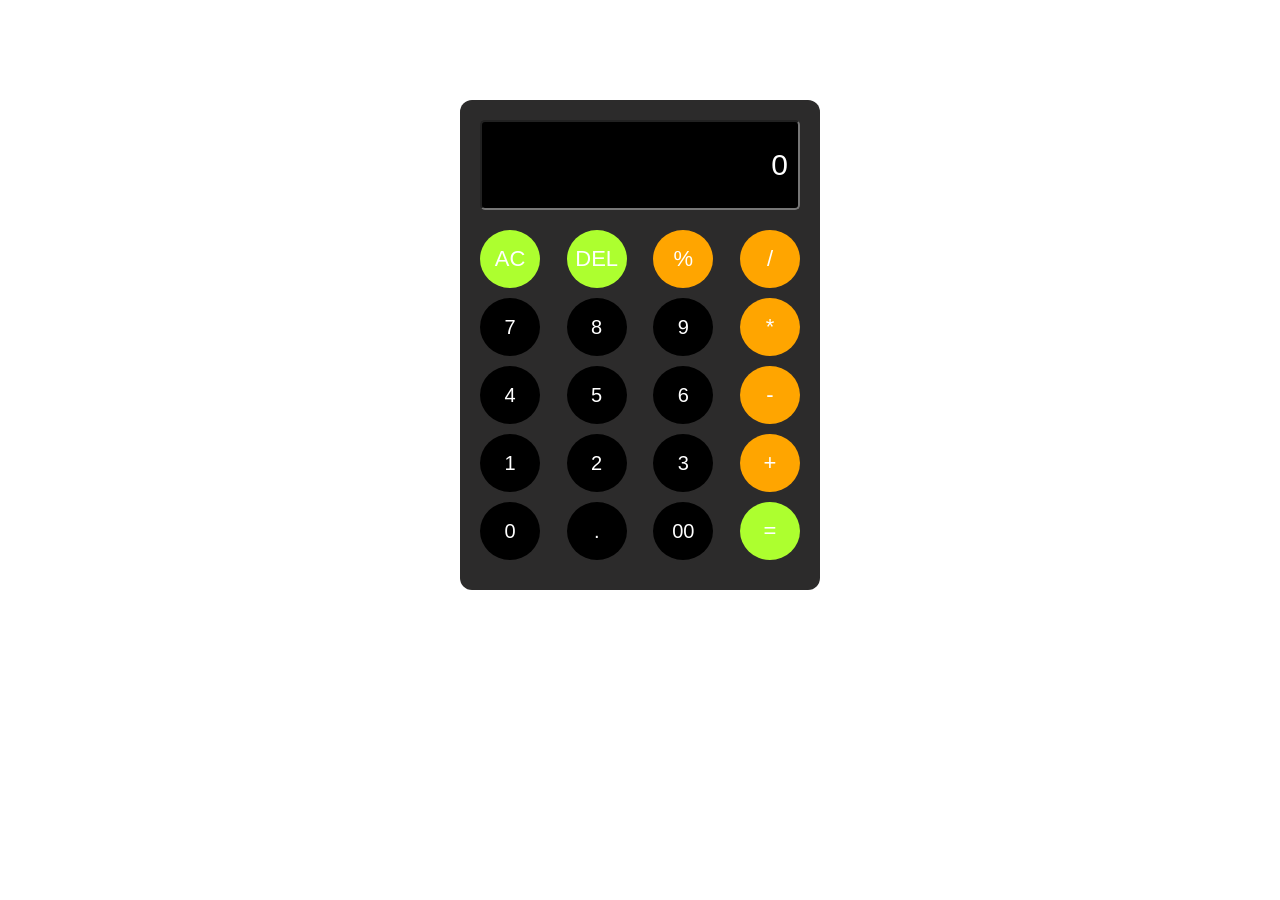
<file: index.html>
<!DOCTYPE html>
<html lang="en">
<head>
    <meta charset="UTF-8">
    <meta name="viewport" content="width=device-width, initial-scale=1.0">
    <title>calculator</title>
    <link rel="stylesheet" href="calculator.css">
</head>
<body>
<div class="calculator">
    <input type="text" id="display" value="0" required>
        <div class="row1">
            <button class="btncolor" onclick="clearDisplay()" style="background-color: greenyellow;">AC</button>
            <button class="btncolor" onclick="backspace()" style="background-color: greenyellow;">DEL</button>
            <button class="btncolor" onclick="appendOperation('%')">%</button>
            <button class="btncolor" onclick="appendOperation('/')">/</button>
        </div>
        <div class="row2">
            <button class="btn" onclick="appendToDisplay('7')">7</button>
            <button class="btn" onclick="appendToDisplay('8')">8</button>
            <button class="btn" onclick="appendToDisplay('9')">9</button>
            <button class="btncolor" onclick="appendOperation('*')">*</button>
        </div>
        <div class="row3">
            <button class="btn" onclick="appendToDisplay('4')">4</button>
            <button class="btn" onclick="appendToDisplay('5')">5</button>
            <button class="btn" onclick="appendToDisplay('6')">6</button>
            <button class="btncolor" onclick="appendOperation('-')">-</button>
        </div>
        <div class="row4">
            <button class="btn" onclick="appendToDisplay('1')">1</button>
            <button class="btn" onclick="appendToDisplay('2')">2</button>
            <button class="btn" onclick="appendToDisplay('3')">3</button>
            <button class="btncolor" onclick="appendOperation('+')">+</button>
        </div>
            <div class="row5">
            <button class="btn" onclick="appendToDisplay('0')">0</button>
            <button class="btn" onclick="appendToDisplay('.')">.</button>
            <button class="btn" onclick="appendToDisplay('00')">00</button>
            <button class="btncolor" onclick="calculate()" style="background-color: greenyellow;">=</button>
        </div>
</div>

<script src="calculator.js"></script>

</body>
</html>
</file>
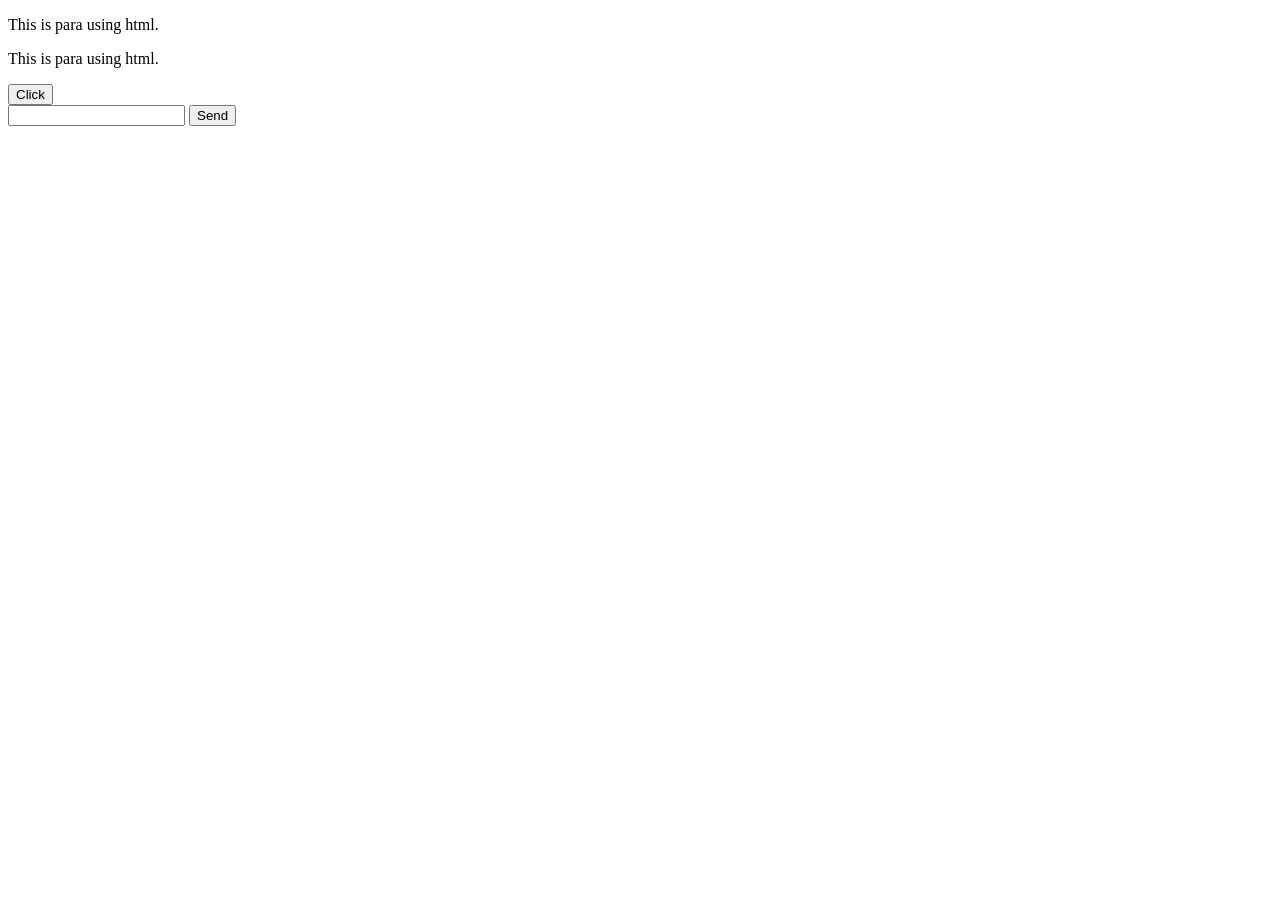
<file: file/newfile.html>
<!DOCTYPE html>
<html lang="en">
<head>
    <meta charset="UTF-8">
    <meta name="viewport" content="width=device-width, initial-scale=1.0">
    <title>Document</title>
</head>
<body>
    <div class="container">
        <p class="para">
            This is para using html.
        </p>
        <p class="para">
            This is para using html.
        </p>
        <button onclick="changePara()">Click</button>
    </div>
    <div class="input">
        <input type="text" name="text" id="text" required>
        <button onclick="inputValue()">Send</button>
        <p id="response"></p>
    </div>
    <script src="newfile.js"></script>
</body>
</html>
</file>
<file: calculator.css>
.btncolor{
  background-color: orange;
  color: white;
  font-size: 22px;
  border-radius: 50%;
  border: none;
  width: 60px;
  height: 58px;
}
.btncolor:hover {
  background-color: #e67e22; 
}
.btn{
  background-color: black;
  color: white;
  border: none;
  border-radius: 50%;
  font-size: 20px;
  width: 60px;
  height: 58px;
}
.btn:hover {
  background-color:  rgb(129, 124, 124);
}
.calculator {
  width: 320px;
  margin: 100px auto;
  padding: 20px;
  background: rgb(44, 43, 43);
  border-radius: 12px;
}
#display {
  width: 100%;
  height: 90px;
  background: black;
  color: white;
  font-size: 30px;
  text-align: right;
  padding: 10px;
  border-radius: 5px;
  margin-bottom: 20px;
  box-sizing: border-box;
}
.row1, .row2, .row3, .row4, .row5 {
  display: flex;
  justify-content: space-between;
  margin-bottom: 10px;
}
</file>
